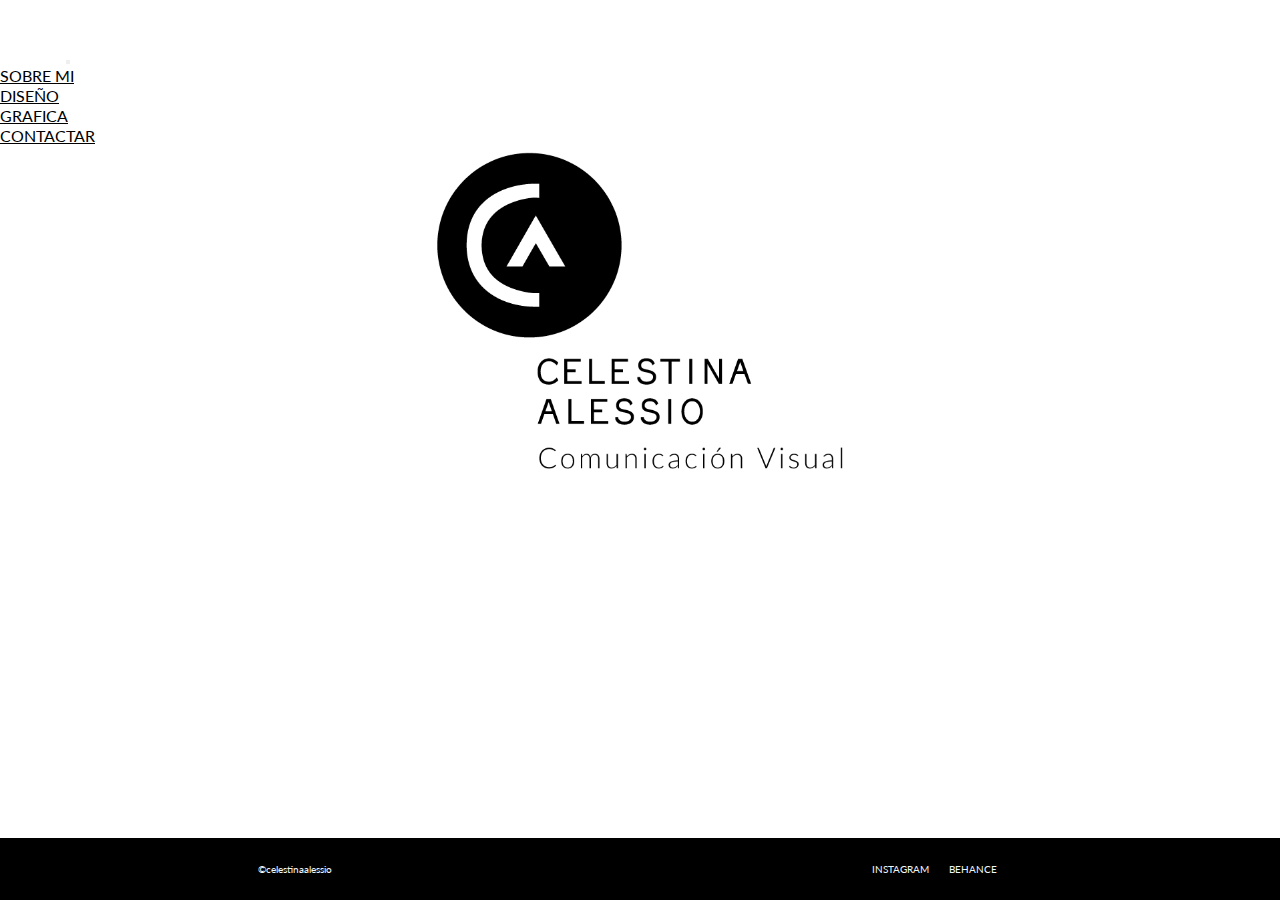
<file: index.html>
<!DOCTYPE html>
<html lang="es">

<head>
    <meta charset="UTF-8">
    <meta name="viewport" content="width=device-width, initial-scale=1.0">
    <title>CA Celestina Alessio</title>
    <link rel="stylesheet" href="./css/style.css">

    <link rel="preconnect" href="https://fonts.googleapis.com">
    <link rel="preconnect" href="https://fonts.gstatic.com" crossorigin>
    <link href="https://fonts.googleapis.com/css2?family=Inter:wght@300&family=Lato&family=Lora:ital,wght@0,400;0,500;0,600;0,700;1,400;1,500;1,600;1,700&family=Poppins:ital,wght@0,100;0,200;0,300;0,400;0,500;0,600;0,700;0,800;0,900;1,100;1,200;1,300;1,400;1,500;1,600;1,700;1,800;1,900&family=Roboto:wght@500&display=swap" rel="stylesheet">

    <link href="https://cdn.jsdelivr.net/npm/bootstrap@5.3.2/dist/css/bootstrap.min.css" rel="stylesheet"
        integrity="sha384-T3c6CoIi6uLrA9TneNEoa7RxnatzjcDSCmG1MXxSR1GAsXEV/Dwwykc2MPK8M2HN" crossorigin="anonymous">
</head>

<body>
    <header>
        <nav>
            <nav class="navbar navbar-expand-lg">
                <div class="container-fluid">
                    <a class="navbar-brand" href="./index.html"><img src="./imagenes/Sin título-2-03.png"
                            alt="mini-logo"></a>
                    <button class="navbar-toggler" type="button" data-bs-toggle="collapse" data-bs-target="#navbarNav"
                        aria-controls="navbarNav" aria-expanded="false" aria-label="Toggle navigation">
                        <span class="navbar-toggler-icon"></span>
                    </button>
                    <div class="collapse navbar-collapse" id="navbarNav">
                        <ul class="navbar-nav">
                            <li class="nav-item">
                                <a class="nav-link" href="./pages/sobremi.html">SOBRE MI</a>
                            </li>
                            <li class="nav-item">
                                <a class="nav-link" href="./pages/diseno.html">DISEÑO</a>
                            </li>
                            <li class="nav-item">
                                <a class="nav-link" href="../inicio/pages/obrasgraficas.html">GRAFICA</a>
                            </li>
                            <li class="nav-item">
                                <a class="nav-link" href="./pages/contactar.html">CONTACTAR</a>
                            </li>
                        </ul>
                    </div>
                </div>

            <!-- <a href="index.html"><img src="../imagenes/Sin título-2-03.png" alt="mini-logo"></a>
            <a href="./pages/sobremi.html">SOBRE MI</a>
            <a href="./pages/diseno.html">DISEÑO</a>
            <a href="./pages/obrasgraficas.html">OBRAS GRAFICAS</a>
            <a href="./pages/contactar.html">CONTACTAR</a> -->
        </nav>

    </header>
    <main>
        <a href="">
            <img src="./imagenes/logo.png" alt="">
        </a>
    </main>

    <footer>
        <div class="copy">
            &copy;celestinaalessio
        </div>
        <div class="redes">
            <a href="https://www.instagram.com/ca_celestina_alessio/?hl=es" target="_blank">INSTAGRAM</a>
            <a href="https://www.behance.net/celestinaalessio" target="_blank">BEHANCE</a>
        </div>
    </footer>


    <script src="https://cdn.jsdelivr.net/npm/@popperjs/core@2.11.8/dist/umd/popper.min.js"
        integrity="sha384-I7E8VVD/ismYTF4hNIPjVp/Zjvgyol6VFvRkX/vR+Vc4jQkC+hVqc2pM8ODewa9r"
        crossorigin="anonymous"></script>
    <script src="https://cdn.jsdelivr.net/npm/bootstrap@5.3.2/dist/js/bootstrap.min.js"
        integrity="sha384-BBtl+eGJRgqQAUMxJ7pMwbEyER4l1g+O15P+16Ep7Q9Q+zqX6gSbd85u4mG4QzX+"
        crossorigin="anonymous"></script>
</body>

</html>
</file>
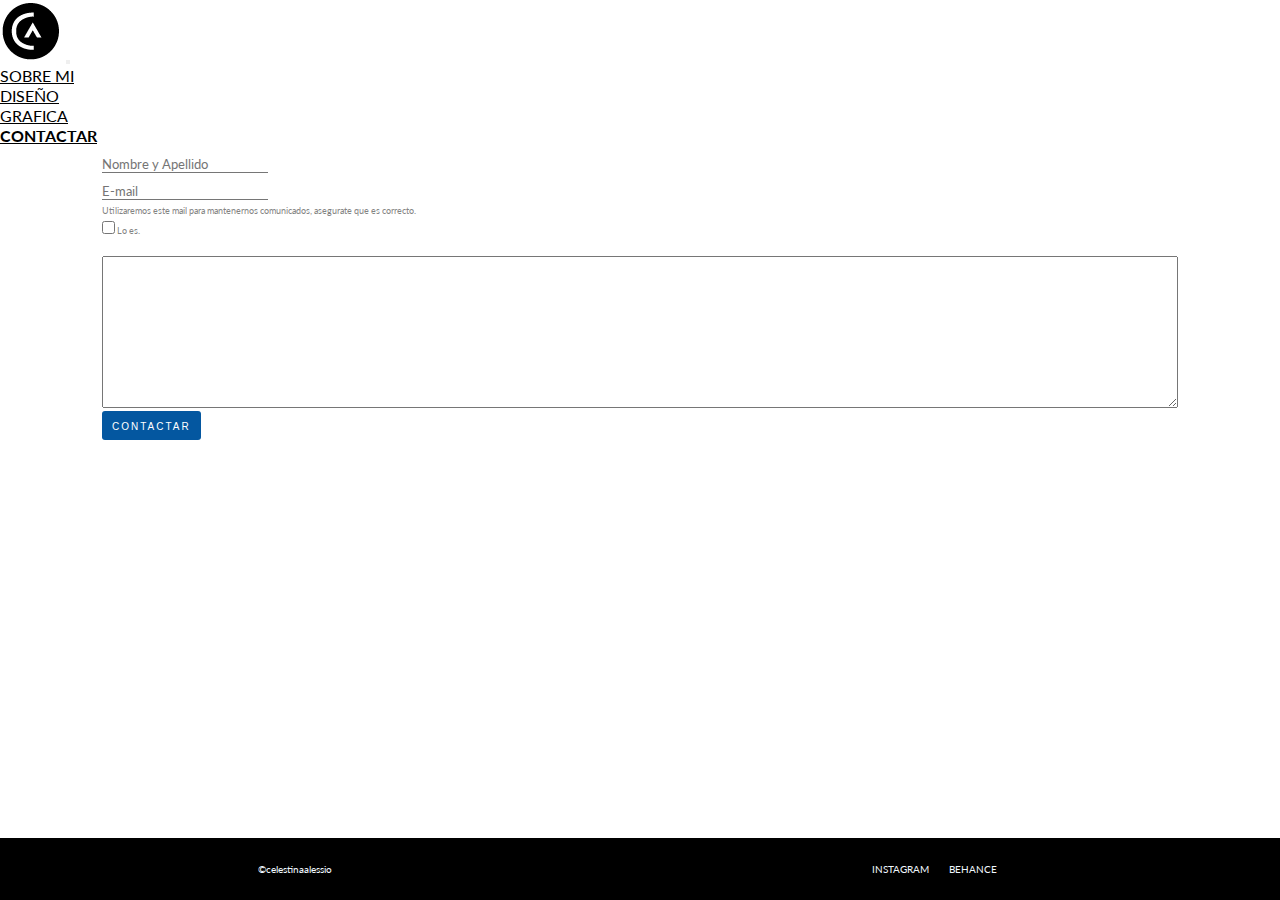
<file: pages/contactar.html>
<!DOCTYPE html>
<html lang="es">

<head>
    <meta charset="UTF-8">
    <meta name="viewport" content="width=device-width, initial-scale=1.0">
    <title>CA Celestina Alessio</title>
    <link rel="stylesheet" href="../css/style.css">

    <link rel="preconnect" href="https://fonts.googleapis.com">
    <link rel="preconnect" href="https://fonts.gstatic.com" crossorigin>
    <link
        href="https://fonts.googleapis.com/css2?family=Inter:wght@300&family=Lato&family=Lora:ital,wght@0,400;0,500;0,600;0,700;1,400;1,500;1,600;1,700&family=Poppins:ital,wght@0,100;0,200;0,300;0,400;0,500;0,600;0,700;0,800;0,900;1,100;1,200;1,300;1,400;1,500;1,600;1,700;1,800;1,900&family=Roboto:wght@500&display=swap"
        rel="stylesheet">

    <link href="https://cdn.jsdelivr.net/npm/bootstrap@5.3.2/dist/css/bootstrap.min.css" rel="stylesheet"
        integrity="sha384-T3c6CoIi6uLrA9TneNEoa7RxnatzjcDSCmG1MXxSR1GAsXEV/Dwwykc2MPK8M2HN" crossorigin="anonymous">
</head>

<body>
    <header>
        <nav>
            <nav class="navbar navbar-expand-lg">
                <div class="container-fluid">
                    <a class="navbar-brand" href="../index.html"><img src="../imagenes/Sin título-2-02.png"
                            alt="mini-logo"></a>
                    <button class="navbar-toggler" type="button" data-bs-toggle="collapse" data-bs-target="#navbarNav"
                        aria-controls="navbarNav" aria-expanded="false" aria-label="Toggle navigation">
                        <span class="navbar-toggler-icon"></span>
                    </button>
                    <div class="collapse navbar-collapse" id="navbarNav">
                        <ul class="navbar-nav">
                            <li class="nav-item">
                                <a class="nav-link" href="../pages/sobremi.html">SOBRE MI</a>
                            </li>
                            <li class="nav-item">
                                <a class="nav-link" href="../pages/diseno.html">DISEÑO</a>
                            </li>
                            <li class="nav-item">
                                <a class="nav-link" href="../pages/obrasgraficas.html">GRAFICA</a>
                            </li>
                            <li class="nav-item">
                                <a class="nav-link active" href="./pages/contactar.html">CONTACTAR</a>
                            </li>
                        </ul>
                    </div>
                </div>
            
            <!-- <ul class="nav nav-underline">
                <li class="nav-item">
                    <a class="nav-link" href="../index.html"><img src="../imagenes/Sin título-2-02.png"
                            alt="mini-logo"></a>
                </li>
                <li class="nav-item">
                    <a class="nav-link" href="../pages/sobremi.html">SOBRE MI</a>
                </li>
                <li class="nav-item">
                    <a class="nav-link" href="../pages/diseno.html">DISEÑO</a>
                </li>
                <li class="nav-item">
                    <a class="nav-link" href="../pages/obrasgraficas.html">GRAFICA</a>
                </li>
                <li class="nav-item">
                    <a class="nav-link active" aria-current="page" href="./contactar.html">CONTACTAR</a>
                </li>
            </ul> -->
            <!-- <a href="../index.html"><img src="../imagenes/Sin título-2-02.png" alt=""></a>
            <a href="../pages/sobremi.html">SOBRE MI</a>
            <a href="../pages/diseno.html">DISEÑO</a>
            <a href="../pages/obrasgraficas.html">OBRAS GRAFICAS</a>
            <a href="./contactar.html">CONTACTAR</a> -->
        </nav>

    </header>
    <section>
        <article>
            <form>
                <fieldset>

                    <div>
                        <input type="text" required placeholder="Nombre y Apellido">
                    </div>

                    <div>
                        <input type="text" required placeholder="E-mail">
                    </div>
                    <div class="texto">
                        <label>Utilizaremos este mail para mantenernos comunicados, asegurate que es correcto.</label>
                    </div>
                    <div class="texto">
                        <input type="checkbox">
                        <label>Lo es.</label>
                    </div>

                    <div>
                        <textarea cols="80" rows="10"></textarea>
                    </div>


                    <button type="submit">Contactar</button>


                </fieldset>
            </form>
        </article>
    </section>

    <footer>
        <div class="copy">
            &copy;celestinaalessio
        </div>
        <Div class="redes">
            <a href="https://www.instagram.com/ca_celestina_alessio/?hl=es" target="_blank">INSTAGRAM</a>
            <a href="https://www.behance.net/celestinaalessio" target="_blank">BEHANCE</a>
        </Div>
    </footer>

    <script src="https://cdn.jsdelivr.net/npm/@popperjs/core@2.11.8/dist/umd/popper.min.js"
        integrity="sha384-I7E8VVD/ismYTF4hNIPjVp/Zjvgyol6VFvRkX/vR+Vc4jQkC+hVqc2pM8ODewa9r"
        crossorigin="anonymous"></script>
    <script src="https://cdn.jsdelivr.net/npm/bootstrap@5.3.2/dist/js/bootstrap.min.js"
        integrity="sha384-BBtl+eGJRgqQAUMxJ7pMwbEyER4l1g+O15P+16Ep7Q9Q+zqX6gSbd85u4mG4QzX+"
        crossorigin="anonymous"></script>
</body>

</html>
</file>
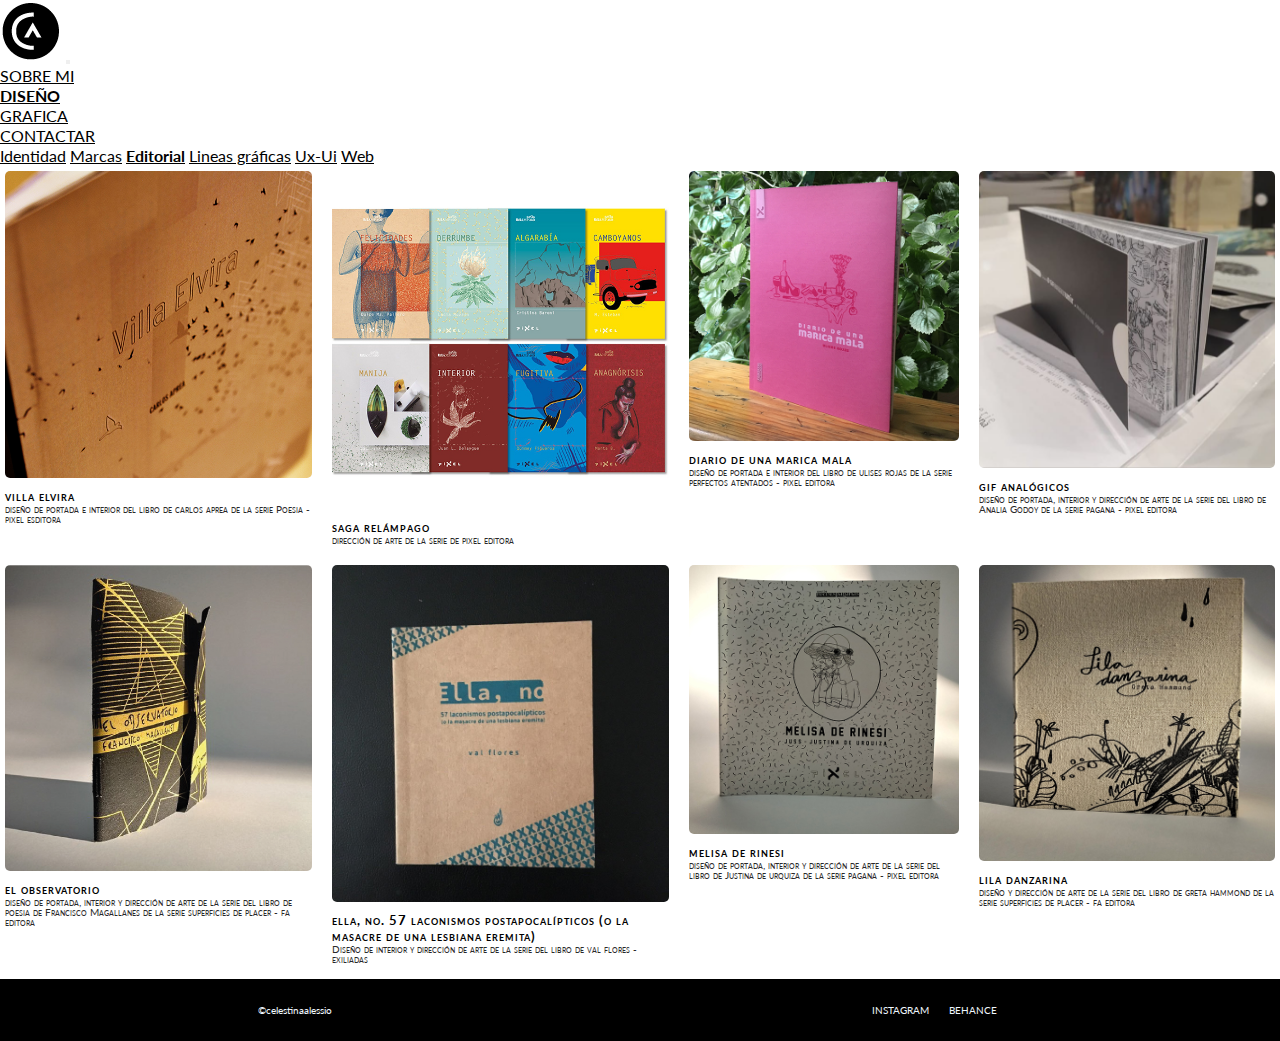
<file: pages/diseno.html>
<!DOCTYPE html>
<html lang="es">

<head>
    <meta charset="UTF-8">
    <meta name="viewport" content="width=device-width, initial-scale=1.0">
    <title>CA Celestina Alessio</title>
    <link rel="stylesheet" href="../css/style.css">

    <link rel="preconnect" href="https://fonts.googleapis.com">
    <link rel="preconnect" href="https://fonts.gstatic.com" crossorigin>
    <link
        href="https://fonts.googleapis.com/css2?family=Inter:wght@300&family=Lato&family=Lora:ital,wght@0,400;0,500;0,600;0,700;1,400;1,500;1,600;1,700&family=Poppins:ital,wght@0,100;0,200;0,300;0,400;0,500;0,600;0,700;0,800;0,900;1,100;1,200;1,300;1,400;1,500;1,600;1,700;1,800;1,900&family=Roboto:wght@500&display=swap"
        rel="stylesheet">

    <link href="https://cdn.jsdelivr.net/npm/bootstrap@5.3.2/dist/css/bootstrap.min.css" rel="stylesheet"
        integrity="sha384-T3c6CoIi6uLrA9TneNEoa7RxnatzjcDSCmG1MXxSR1GAsXEV/Dwwykc2MPK8M2HN" crossorigin="anonymous">
</head>

<body>
    <header>
        <nav class="navbar navbar-expand-lg">
            <div class="container-fluid">
                <a class="navbar-brand" href="../index.html"><img src="../imagenes/Sin título-2-02.png"
                        alt="mini-logo"></a>
                <button class="navbar-toggler" type="button" data-bs-toggle="collapse" data-bs-target="#navbarNav"
                    aria-controls="navbarNav" aria-expanded="false" aria-label="Toggle navigation">
                    <span class="navbar-toggler-icon"></span>
                </button>
                <div class="collapse navbar-collapse" id="navbarNav">
                    <ul class="navbar-nav">
                        <li class="nav-item">
                            <a class="nav-link" href="../pages/sobremi.html">SOBRE MI</a>
                        </li>
                        <li class="nav-item">
                            <a class="nav-link active" href="./pages/diseno.html">DISEÑO</a>
                        </li>
                        <li class="nav-item">
                            <a class="nav-link" href="../pages/obrasgraficas.html">GRAFICA</a>
                        </li>
                        <li class="nav-item">
                            <a class="nav-link" href="../pages/contactar.html">CONTACTAR</a>
                        </li>
                    </ul>
                </div>
            </div>

            <!-- <a href="../index.html"> <img src="../imagenes/Sin título-2-02.png" alt=""></a>
            <a href="../pages/sobremi.html">SOBRE MI</a>
            <a href="./diseno.html">DISEÑO</a>
            <a href="../pages/obrasgraficas.html">OBRAS GRAFICAS</a>
            <a href="../pages/contactar.html">CONTACTAR</a> -->
        </nav>

    </header>
    <main>
        <div class="row">
            <div class="col-xs-12 col-sm-3 col-md-3 col-lg-2 col-xl-2 col-xxl-2">
                <section>

                    <nav class="nav flex-column">
                        <a class="nav-link" href="#">Identidad</a>
                        <a class="nav-link" href="#">Marcas</a>
                        <a class="nav-link active" href="#">Editorial</a>
                        <a class="nav-link" href="#">Lineas gráficas</a>
                        <a class="nav-link" href="#">Ux-Ui</a>
                        <a class="nav-link" href="#">Web</a>
                    </nav>

                </section>
            </div>
            <div class="col-xs-12 col-sm-9 col-md-9 col-lg-10 col-xl-10 col-xxl-10">
                <div class="container">
                    <div class="card" id="area1">
                        <img src="../imagenes/villaelvira.JPG" alt="libro-villa-elvira">
                        <h3>villa elvira</h3>
                        <p>diseño de portada e interior del libro de carlos aprea de la serie Poesia - pixel esditora
                        </p>
                    </div>
                    <div class="card" id="area2">
                        <img src="../imagenes/PIXEL-saga-relampago.jpg" alt="libros-saga-relampago">
                        <h3>saga relámpago</h3>
                        <p>dirección de arte de la serie de pixel editora</p>
                    </div>
                    <div class="card" id="area3">
                        <img src="../imagenes/pixel-perfectosatentados-uli.JPG" alt="libro-diario-de-una-marica-mala">
                        <h3>diario de una marica mala</h3>
                        <p>diseño de portada e interior del libro de ulises rojas de la serie perfectos atentados -
                            pixel
                            editora
                        </p>
                    </div>
                    <div class="card"id="area4">
                        <img src="../imagenes/anita.png" alt="libro-gif-analogicos">
                        <h3>gif analógicos</h3>
                        <p>diseño de portada, interior y dirección de arte de la serie del libro de Analia Godoy de la
                            serie
                            pagana
                            - pixel editora</p>
                    </div>
                    <div class="card" id="area5">
                        <img src="../imagenes/elobservatorio2.jpg" alt="libro-artesanal-el-observatorio">
                        <h3>el observatorio</h3>
                        <p>diseño de portada, interior y dirección de arte de la serie del libro de poesia de Francisco
                            Magallanes
                            de la serie superficies de placer - fa editora</p>
                    </div>
                    <div class="card" id="area6">
                        <img src="../imagenes/exiliadas-val-flores.jpg"
                            alt="libro-artesanal-cincuentaysiete-laconismos">
                        <h3>ella, no. 57 laconismos postapocalípticos (o la masacre de una lesbiana eremita)</h3>
                        <p>Diseño de interior y dirección de arte de la serie del libro de val flores - exiliadas</p>
                    </div>
                    <div class="card" id="area7">
                        <img src="../imagenes/justi.jpg" alt="libro-melisa-de-rinesi">
                        <h3>melisa de rinesi</h3>
                        <p>diseño de portada, interior y dirección de arte de la serie del libro de Justina de urquiza
                            de la
                            serie
                            pagana - pixel editora</p>
                    </div>
                    <div class="card" id="area8">
                        <img src="../imagenes/lila.jpg" alt="libro-artesanal-lila-danzarina">
                        <h3>lila danzarina</h3>
                        <p>diseño y dirección de arte de la serie del libro de greta hammond de la serie superficies de
                            placer - fa editora</p>
                    </div>
                </div>
            </div>
        </div>

    </main>
    <footer>
        <div class="copy">
            &copy;celestinaalessio
        </div>
        <div class="redes">
            <a href="https://www.instagram.com/ca_celestina_alessio/?hl=es" target="_blank">INSTAGRAM</a>
            <a href="https://www.behance.net/celestinaalessio" target="_blank">BEHANCE</a>
        </div>
    </footer>

    <script src="https://cdn.jsdelivr.net/npm/@popperjs/core@2.11.8/dist/umd/popper.min.js"
        integrity="sha384-I7E8VVD/ismYTF4hNIPjVp/Zjvgyol6VFvRkX/vR+Vc4jQkC+hVqc2pM8ODewa9r"
        crossorigin="anonymous"></script>
    <script src="https://cdn.jsdelivr.net/npm/bootstrap@5.3.2/dist/js/bootstrap.min.js"
        integrity="sha384-BBtl+eGJRgqQAUMxJ7pMwbEyER4l1g+O15P+16Ep7Q9Q+zqX6gSbd85u4mG4QzX+"
        crossorigin="anonymous"></script>
</body>

</html>
</file>
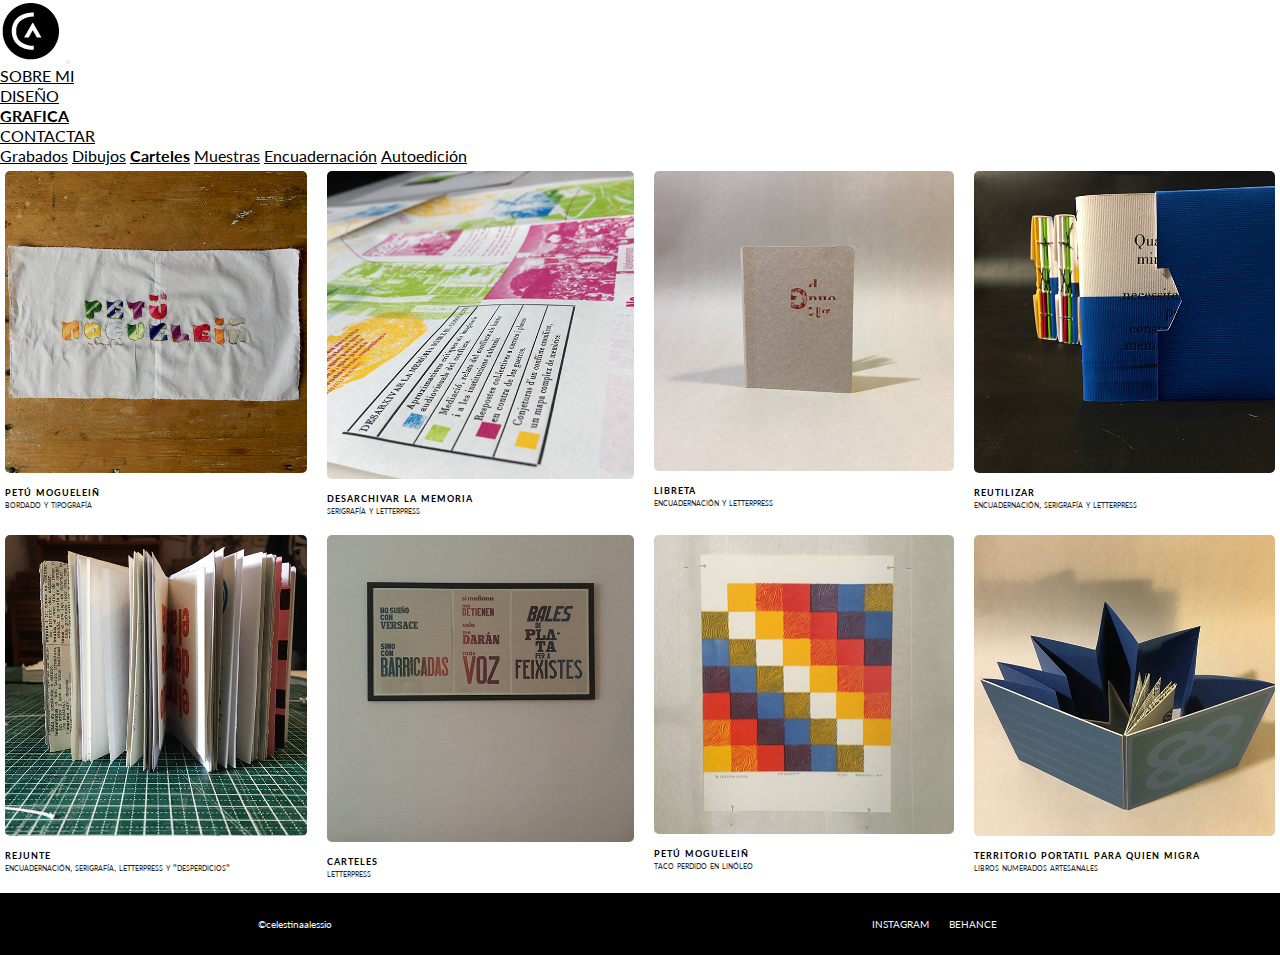
<file: pages/obrasgraficas.html>
<!DOCTYPE html>
<html lang="es">

<head>
    <meta charset="UTF-8">
    <meta name="viewport" content="width=device-width, initial-scale=1.0">
    <title>CA Celestina Alessio</title>
    <link rel="stylesheet" href="../css/style.css">

    <link rel="preconnect" href="https://fonts.googleapis.com">
    <link rel="preconnect" href="https://fonts.gstatic.com" crossorigin>
    <link
        href="https://fonts.googleapis.com/css2?family=Inter:wght@300&family=Lato&family=Lora:ital,wght@0,400;0,500;0,600;0,700;1,400;1,500;1,600;1,700&family=Poppins:ital,wght@0,100;0,200;0,300;0,400;0,500;0,600;0,700;0,800;0,900;1,100;1,200;1,300;1,400;1,500;1,600;1,700;1,800;1,900&family=Roboto:wght@500&display=swap"
        rel="stylesheet">

    <link href="https://cdn.jsdelivr.net/npm/bootstrap@5.3.2/dist/css/bootstrap.min.css" rel="stylesheet"
        integrity="sha384-T3c6CoIi6uLrA9TneNEoa7RxnatzjcDSCmG1MXxSR1GAsXEV/Dwwykc2MPK8M2HN" crossorigin="anonymous">
</head>

<body>
    <header>
        <nav class="navbar navbar-expand-lg">
            <div class="container-fluid">
                <a class="navbar-brand" href="../index.html"><img src="../imagenes/Sin título-2-02.png"
                        alt="mini-logo"></a>
                <button class="navbar-toggler" type="button" data-bs-toggle="collapse" data-bs-target="#navbarNav"
                    aria-controls="navbarNav" aria-expanded="false" aria-label="Toggle navigation">
                    <span class="navbar-toggler-icon"></span>
                </button>
                <div class="collapse navbar-collapse" id="navbarNav">
                    <ul class="navbar-nav">
                        <li class="nav-item">
                            <a class="nav-link" href="../pages/sobremi.html">SOBRE MI</a>
                        </li>
                        <li class="nav-item">
                            <a class="nav-link" href="../pages/diseno.html">DISEÑO</a>
                        </li>
                        <li class="nav-item">
                            <a class="nav-link active" href="./obrasgraficas.html">GRAFICA</a>
                        </li>
                        <li class="nav-item">
                            <a class="nav-link" href="../pages/contactar.html">CONTACTAR</a>
                        </li>
                    </ul>
                </div>
            </div>
        </nav>

        <!-- <a href="../index.html"><img src="../imagenes/Sin título-2-02.png" alt=""></a>
            <a href="../pages/sobremi.html">SOBRE MI</a>
            <a href="../pages/diseno.html">DISEÑO</a>
            <a href="./obrasgraficas.html">OBRAS GRAFICAS</a>
            <a href="../pages/contactar.html">CONTACTAR</a> -->

        <!-- <nav>
            <ul class="nav nav-underline">
                <li class="nav-item">
                  <a class="nav-link" href="../index.html"><img src="../imagenes/Sin título-2-02.png" alt="mini-logo"></a>
                </li>
                <li class="nav-item">
                  <a class="nav-link" href="../pages/sobremi.html">SOBRE MI</a>
                </li>
                <li class="nav-item">
                  <a class="nav-link" href="../pages/diseno.html">DISEÑO</a>
                </li>
                <li class="nav-item">
                  <a class="nav-link active" aria-current="page" href="./pages/obrasgraficas.html">GRAFICA</a>
                </li>
                <li class="nav-item">
                    <a class="nav-link" href="../pages/contactar.html">CONTACTAR</a>
              </ul>
            
        </nav> -->

    </header>
    <main>
        <div class="row">
            <div class="col-xs-12 col-sm-3 col-md-3 col-lg-2 col-xl-2 col-xxl-2">
                <section>

                    <nav class="nav flex-column">
                        <a class="nav-link" href="#">Grabados</a>
                        <a class="nav-link" href="#">Dibujos</a>
                        <a class="nav-link active" href="#">Carteles</a>
                        <a class="nav-link" href="#">Muestras</a>
                        <a class="nav-link" href="#">Encuadernación</a>
                        <a class="nav-link" href="#">Autoedición</a>
                    </nav>

                </section>
            </div>
            <div class="col-xs-12 col-sm-9 col-md-9 col-lg-10 col-xl-10 col-xxl-10">
                <div class="container">
                    <div class="card" id="area1">
                        <img src="../imagenes/petu.JPG" alt="tela-bordada-con-frase-mapudungun">
                        <h3>petú mogueleiñ</h3>
                        <p>bordado y tipografía</p>
                    </div>
                    <div class="card" id="area2">
                        <img src="../imagenes/desarchivar.JPG" alt="cartel-desarchivar-la-memoria">
                        <h3>desarchivar la memoria</h3>
                        <p>serigrafía y letterpress</p>
                    </div>
                    <div class="card" id="area3">
                        <img src="../imagenes/letterpresscuaderno.JPG" alt="libreta-con-tapa-en-letterpress">
                        <h3>libreta</h3>
                        <p>encuadernación y letterpress</p>
                    </div>
                    <div class="card" id="area4">
                        <img src="../imagenes/libretaspreguntas.JPG" alt="cuaderno-con-despercicios-de-otros-trabajos">
                        <h3>reutilizar</h3>
                        <p>encuadernación, serigrafía y letterpress</p>
                    </div>
                    <div class="card" id="area5">
                        <img src="../imagenes/cuadernoinsuela.JPG" alt="cuaderno-ejemplar-unico">
                        <h3>rejunte</h3>
                        <p>encuadernación, serigrafía, letterpress y "desperdicios"</p>
                    </div>
                    <div class="card" id="area6">
                        <img src="../imagenes/rap.JPG" alt="carletes-documenta-art.490">
                        <h3>carteles</h3>
                        <p>letterpress</p>
                    </div>
                    <div class="card" id="area7">
                        <img src="../imagenes/tacoperdido.JPG" alt="grabado-taco-perdido">
                        <h3>petú mogueleiñ</h3>
                        <p>taco perdido en linóleo</p>
                    </div>
                    <div class="card" id="area8">
                        <img src="../imagenes/territorio.JPG" alt="libro-numerado-territorio-portatil-para-quien-migra">
                        <h3>territorio portatil para quien migra</h3>
                        <p>libros numerados artesanales </p>
                    </div>
                </div>
            </div>
        </div>
    </main>

    <footer>
        <div class="copy">
            &copy;celestinaalessio
        </div>
        <div class="redes">
            <a href="https://www.instagram.com/ca_celestina_alessio/?hl=es" target="_blank">INSTAGRAM</a>
            <a href="https://www.behance.net/celestinaalessio" target="_blank">BEHANCE</a>
        </div>
    </footer>

    <script src="https://cdn.jsdelivr.net/npm/@popperjs/core@2.11.8/dist/umd/popper.min.js"
        integrity="sha384-I7E8VVD/ismYTF4hNIPjVp/Zjvgyol6VFvRkX/vR+Vc4jQkC+hVqc2pM8ODewa9r"
        crossorigin="anonymous"></script>
    <script src="https://cdn.jsdelivr.net/npm/bootstrap@5.3.2/dist/js/bootstrap.min.js"
        integrity="sha384-BBtl+eGJRgqQAUMxJ7pMwbEyER4l1g+O15P+16Ep7Q9Q+zqX6gSbd85u4mG4QzX+"
        crossorigin="anonymous"></script>
</body>

</html>
</file>
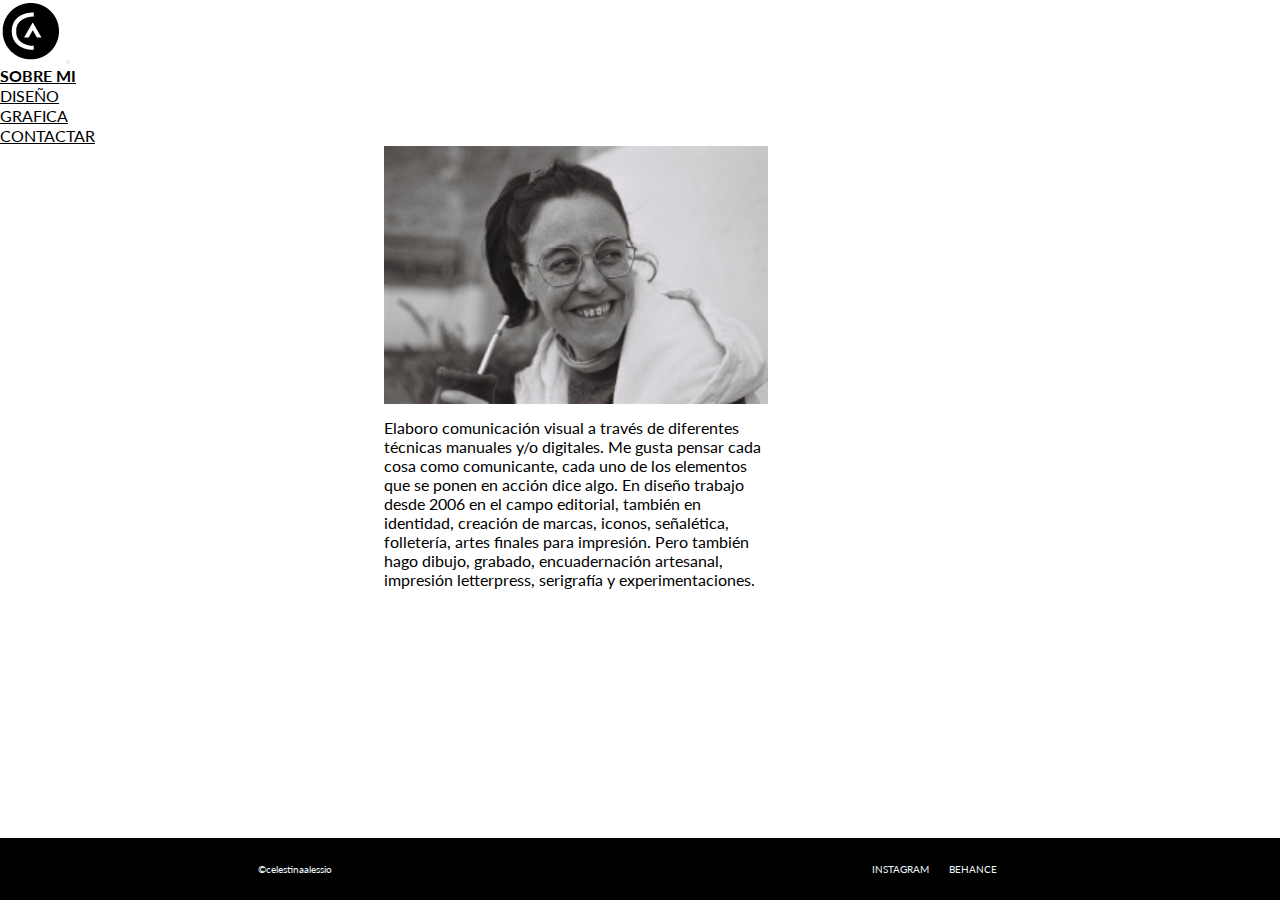
<file: pages/sobremi.html>
<!DOCTYPE html>
<html lang="es">
<head>
    <meta charset="UTF-8">
    <meta name="viewport" content="width=device-width, initial-scale=1.0">
    <title>CA Celestina Alessio</title>
    <link rel="stylesheet" href="../css/style.css">

    <link rel="preconnect" href="https://fonts.googleapis.com">
    <link rel="preconnect" href="https://fonts.gstatic.com" crossorigin>
    <link href="https://fonts.googleapis.com/css2?family=Inter:wght@300&family=Lato&family=Lora:ital,wght@0,400;0,500;0,600;0,700;1,400;1,500;1,600;1,700&family=Poppins:ital,wght@0,100;0,200;0,300;0,400;0,500;0,600;0,700;0,800;0,900;1,100;1,200;1,300;1,400;1,500;1,600;1,700;1,800;1,900&family=Roboto:wght@500&display=swap" rel="stylesheet">

    <link href="https://cdn.jsdelivr.net/npm/bootstrap@5.3.2/dist/css/bootstrap.min.css" rel="stylesheet"
        integrity="sha384-T3c6CoIi6uLrA9TneNEoa7RxnatzjcDSCmG1MXxSR1GAsXEV/Dwwykc2MPK8M2HN" crossorigin="anonymous">
</head>
<body>
    <header>
        <nav class="navbar navbar-expand-lg">
            <div class="container-fluid">
                <a class="navbar-brand" href="../index.html"><img src="../imagenes/Sin título-2-02.png"
                        alt="mini-logo"></a>
                <button class="navbar-toggler" type="button" data-bs-toggle="collapse" data-bs-target="#navbarNav"
                    aria-controls="navbarNav" aria-expanded="false" aria-label="Toggle navigation">
                    <span class="navbar-toggler-icon"></span>
                </button>
                <div class="collapse navbar-collapse" id="navbarNav">
                    <ul class="navbar-nav">
                        <li class="nav-item">
                            <a class="nav-link active" href="./pages/sobremi.html">SOBRE MI</a>
                        </li>
                        <li class="nav-item">
                            <a class="nav-link" href="../pages/diseno.html">DISEÑO</a>
                        </li>
                        <li class="nav-item">
                            <a class="nav-link" href="../pages/obrasgraficas.html">GRAFICA</a>
                        </li>
                        <li class="nav-item">
                            <a class="nav-link" href="../pages/contactar.html">CONTACTAR</a>
                        </li>
                    </ul>
                </div>
            </div>
        
               <!-- <a href="../index.html"><img src="../imagenes/Sin título-2-02.png" alt=""></a>
               <a href="./sobremi.html">SOBRE MI</a>
               <a href="../pages/diseno.html">DISEÑO</a>
               <a href="../pages/obrasgraficas.html">OBRAS GRAFICAS</a>
               <a href="../pages/contactar.html">CONTACTAR</a> -->
        </nav>

    </header>
    <section>
        <div>
            <img src="../imagenes/cv.jpg" alt="soma">
            <p>
                Elaboro comunicación visual a través de diferentes técnicas  manuales y/o digitales. Me gusta pensar cada cosa como comunicante, cada uno de los elementos que se ponen en acción dice algo.
                En diseño trabajo desde 2006 en el campo editorial, también en identidad, creación de marcas, iconos, señalética, folletería, artes finales para impresión. Pero también hago dibujo, grabado, encuadernación artesanal, impresión letterpress, serigrafía y experimentaciones.
            </p>
        </div>
    </section>
    
    <footer>
        <div class="copy">
            &copy;celestinaalessio
        </div>
        <Div class="redes">
            <a href="https://www.instagram.com/ca_celestina_alessio/?hl=es" target="_blank">INSTAGRAM</a>
            <a href="https://www.behance.net/celestinaalessio" target="_blank">BEHANCE</a>
        </Div>
    </footer>

    <script src="https://cdn.jsdelivr.net/npm/@popperjs/core@2.11.8/dist/umd/popper.min.js"
    integrity="sha384-I7E8VVD/ismYTF4hNIPjVp/Zjvgyol6VFvRkX/vR+Vc4jQkC+hVqc2pM8ODewa9r"
    crossorigin="anonymous"></script>
<script src="https://cdn.jsdelivr.net/npm/bootstrap@5.3.2/dist/js/bootstrap.min.js"
    integrity="sha384-BBtl+eGJRgqQAUMxJ7pMwbEyER4l1g+O15P+16Ep7Q9Q+zqX6gSbd85u4mG4QzX+"
    crossorigin="anonymous"></script>
</body>
</html>
</file>
<file: css/style.css>
* {
    margin: 0;
    padding: 0;
    box-sizing: border-box;
}

html {
    height: 100%;
}

body {
    color: azure;
    display: flex;
    flex-direction: column;
    min-height: 100%;
    grid-template-rows: auto 1fr auto;
    /* padding-left: 5%;
    padding-right: 5%; */
    
}


/* nav */
.nav-link {
    padding-right: 0;
    padding-left: 0;
    font-family: 'Lato', sans-serif;
    font-size: medium;
    color: black;
    
}

.nav-link.active,
.show>.nav-link {
    font-weight: bolder;
    color: black;

}
.img {
    width: ;
}

body>header>nav>a:hover {
    color: rgb(4, 87, 160);
}


/* main */
body>main {
    margin-bottom: 10px;
    display: flex;
    justify-content: space-evenly;
    flex-direction: row;
    flex-wrap: wrap;
}

body>main>a {
    /* align-content: center; */
    margin: auto;
    width: 600px;
    text-align: center;
    height: 100%;
}

body>main>a>img {
    width: 70%;
    /* border: 1px solid black; */
    /* size: 50%; */
}

/* main>section>nav>.flex-column {} */


/* sobre mi */

body>section>div {
    /* width: 19rem; */
    /* text-align: center; */
    /* border: 1px solid black; */
    /* margin: 40px; */
    padding-left: 30%;
    padding-bottom: 1%;
    padding-right: 10%;

}

body>section>div>img {
    width: 50%;
    height: fit-content;
}

body>section>div>p {
    font-family: 'Lato', sans-serif;
    font-size: medium;
    color: black;
    text-align: left;
    margin-top: 10px;
    width: 50%;
}

/* divisor de diseño */
main>section {
    flex-direction: column;
    margin-top: 10%;
}

main>section>nav>.flex-column {
    padding-top: 100%;
}


/* diseño y obras graficas */

/* main>.tarjeta {
    width: 200px;
    padding: 5px;
    border-radius: 10px;
    margin-top: 20px;
    
    transition: box-shadow 0.3s ease-in-out;
} */

/* main>.tarjeta:hover {
    box-shadow: 0 8px 16px rgba(4, 87, 160, 0.2);
} */

/* main>.tarjeta>img {
    width: 100%;
    height: fit-content;
} */

main>div>h3 {
    text-align: left;
    font-size: medium;
    color: black;
    font-family: 'Lato', sans-serif;
}

main>div>p {
    font-family: 'Lato', sans-serif;
    color: black;
    text-align: left;
    font-size: smaller;
    line-height: 20px;
}

.container {
    display: grid;
    grid-template-columns: repeat(4, 1fr);
    grid-template-rows: repeat(2, 400px);
    row-gap: 10px;
    column-gap: 10px;
    grid-template-areas:
        "area1 area2 area3 area4"
        "area5 area6 area7 area8";

}

/* .card {
    padding: 15px;
    border-radius: 5px;
    display: flex;
    flex-direction: column;
    align-items: center;
} */
.card {
    /* width: 200px; */
    padding: 5px;
    border-radius: 10px;
    margin-top: 0px;
    transition: box-shadow 0.3s ease-in-out;
    

}

.card:hover {
    box-shadow: 0 8px 16px rgba(4, 87, 160, 0.2);
}

.card>img {
    display: block;
    width: 100%;
    height: fit-content;
    margin-bottom: 10px;
    border-radius: 5px;
}

.card>h3 {
    text-align: left;
    font-size: smaller;
    color: black;
    font-family: 'Lato', sans-serif;
    margin: 0;
    font-variant: small-caps;
    font-weight: bold;
    letter-spacing: 1px;

}

.card>p {
    font-family: 'Lato', sans-serif;
    color: rgb(42, 41, 41);
    text-align: left;
    font-size: x-small;
    line-height: 10px;
    font-variant: small-caps;

}

#area1 {
    border-color: transparent;
    grid-area: area1;
}

#area2 {
    border-color: transparent;
    grid-area: area2;
}

#area3 {
    border-color: transparent;
    grid-area: area3;
}

#area4 {
    border-color: transparent;
    grid-area: area4;
}

#area5 {
    border-color: transparent;
    grid-area: area5;
}

#area6 {
    border-color: transparent;
    grid-area: area6;
}

#area7 {
    border-color: transparent;
    grid-area: area7;
}

#area8 {
    border-color: transparent;
    grid-area: area8;
}

@media (max-width: 1320px) {
    .container {
        /* display: grid;
        grid-template-columns: repeat(4, 1fr);
        grid-template-rows: repeat(2, 400px);
        gap: 10px; */
        grid-template:
            "area1 area2 area3 area4"
            "area5 area6 area7 area8"
        ;

    }
}

@media (max-width: 992px) {
    .container {
        /* display: grid;
        grid-template-columns: repeat(3, 1fr);
        grid-template-rows: repeat(3, 300px);
        gap: 10px; */
        grid-template:
            "area1 area2 area3"
            "area6 area5 area7"
            "area4 area8 area8"
        ;
    }
}

@media (max-width: 768px) {
    .container {
        /* display: grid;
        grid-template-columns: repeat(2, 1fr);
        grid-template-rows: repeat(4, 300px);
        gap: 10px; */
        grid-template:
            "area1 area2"
            "area3 area4"
            "area5 area6"
            "area7 area8"
        ;
    }
}

@media (max-width: 450px) {
    .container {
        /* display: grid;
        grid-template-columns: repeat(1, 1fr);
        grid-template-rows: repeat(8, 300px);
        gap: 10px; */
        grid-template:
            "area1"
            "area2"
            "area3"
            "area4"
            "area5"
            "area6"
            "area7"
            "area8"
        ;
    }
}

/* contactar */

body>section>article {
    margin-top: 0px;
    margin-bottom: 0px;
    margin-left: 20px;
    margin-right: 20px;
}

body>section>article>form {
    margin-left: 5%;
    margin-right: 5%;
}

body>section>article>form>fieldset {
    font-family: 'Lato', sans-serif;
    font-size: small;
    margin-left: 20px;
    margin-right: 20px;
    border: 0px;
}

body>section>article>form>fieldset>div {
    text-align: left;
    margin-top: 10px;

}

body>section>article>form>fieldset>div>input {
    font-family: 'Lato', sans-serif;
    border-top: 0px;
    border-left: 0px;
    border-right: 0px;
    border-width: 1px;
    /* width: 100%; */
    text-align: left;


}

body>section>article>form>fieldset>div.texto>label {
    color: rgba(68, 68, 68, 0.674)
}

body>section>article>form>fieldset>.texto {
    margin-top: 5px;
    font-family: 'Lato', sans-serif;
    font-size: xx-small;
}

body>section>article>form>fieldset>button {
    color: rgb(255, 255, 255);
    font-size: 10px;
    border-radius: 3px;
    text-transform: uppercase;
    background-color: rgb(4, 87, 160);
    border: 0;
    /* padding: 10px; */
    padding-left: 10px;
    padding-right: 10px;
    padding-top: 10px;
    padding-bottom: 8px;
    letter-spacing: 2px;


}


body>section>article>form>fieldset>div>textarea {
    margin-top: 10px;
    width: 100%;
}


footer {
    align-items: last baseline;
    display: flex;
    justify-content: space-around;
    background-color: black;
    flex-wrap: wrap;
    font-size: x-small;
    margin-top: auto;
}

footer>.copy {
    color: aliceblue;
    font-family: 'Lato', sans-serif;
}

footer>.copy:hover {
    color: rgb(4, 87, 160);
}


footer>.redes {
    display: flex;
    justify-content: space-around;
    padding: 15px;
    align-items: center;
}


footer>.redes>a {
    padding: 10px;
    color: aliceblue;
    font-family: 'Lato', sans-serif;
    text-decoration: none;
}

footer>.redes>a:hover {
    color: rgb(4, 87, 160);
}
</file>
